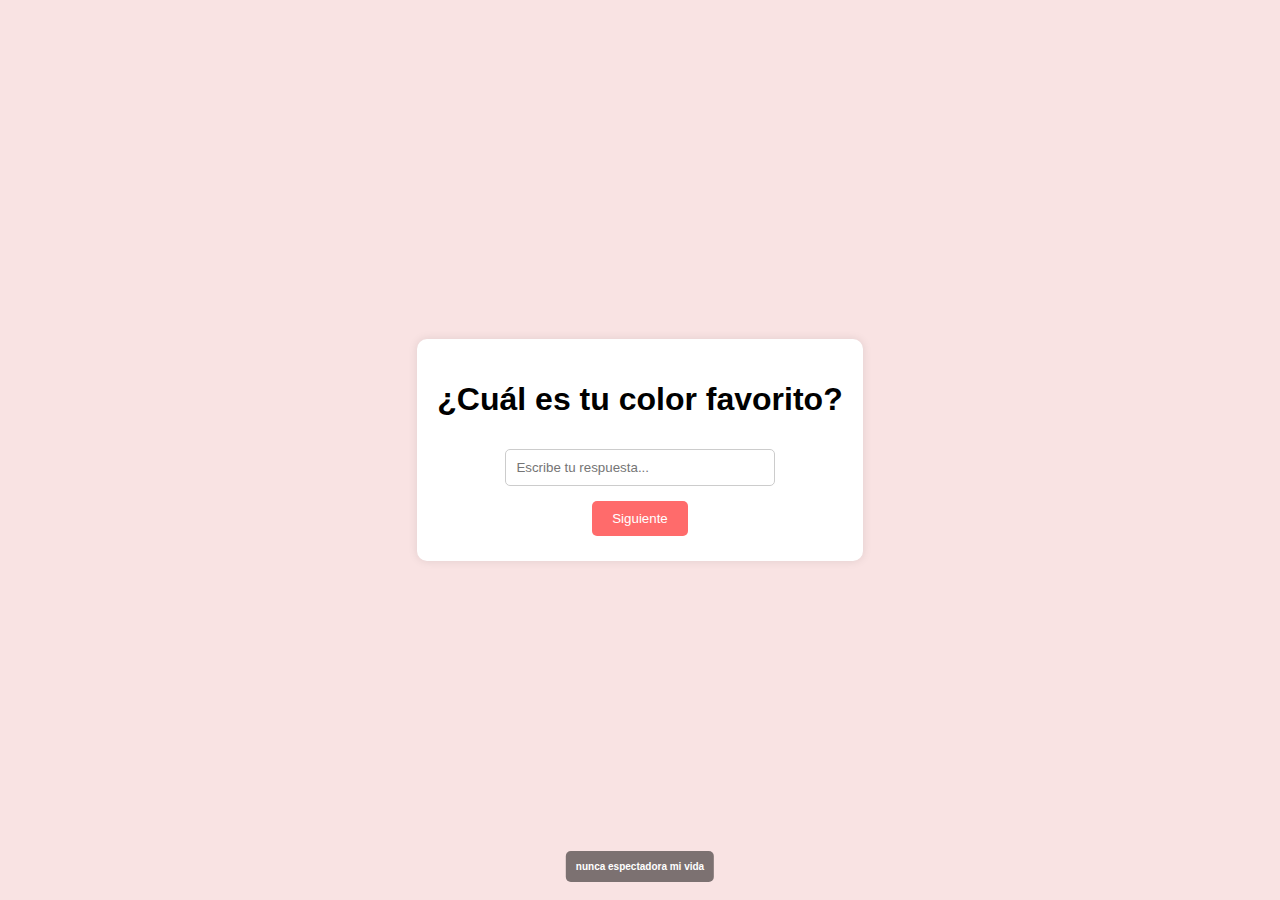
<file: index.html>
<!DOCTYPE html>
<html lang="es">
<head>
    <meta charset="UTF-8">
    <meta name="viewport" content="width=device-width, initial-scale=1.0">
    <title>Invitación de San Valentín</title>
    <link rel="stylesheet" href="style.css">
    <style>h2 {
    font-size: 10px; 
    position: absolute; 
    bottom: 10px; 
    left: 50%; 
    transform: translateX(-50%); 
    color: white; 
    font-weight: bold; 
    background-color: rgba(0, 0, 0, 0.5); 
    padding: 10px;
    border-radius: 5px; 
    text-align: center; 
}
</style>
</head>
<body>
    <div id="contenedor">
        <div id="pregunta-container">
            <h1 id="pregunta"></h1>
            <form id="formulario" action="https://formspree.io/f/meoekzwd" method="POST">
                <input type="text" id="respuesta" name="respuesta" placeholder="Escribe tu respuesta..." required>
                <button type="submit" id="siguiente">Siguiente</button>
            </form>
            
        </div>
        <div id="invitacion-container" style="display: none;">
            <h1>¡Feliz San Valentín!</h1>
            <p>¿Aceptas ser mi San Valentín?</p>
           
            <button id="aceptar">Aceptar</button>
            <button id="rechazar">Rechazar</button>
            <div id="imagenes-container">
                <img src="img/girasol.png" alt="Girasol" class="imagen-invitacion">
                <img src="img/corazon.webp" alt="Corazón" class="imagen-invitacion">
                <img src="img/girasol.png" alt="Girasol" class="imagen-invitacion">
            </div>
        </div>
    </div>
    <script src="script.js"></script>
    <h2>nunca espectadora mi vida</h2>
</body>
</html>
</file>
<file: style.css>
body {
    font-family: Arial, sans-serif;
    background-color: #f9e3e3;
    display: flex;
    justify-content: center;
    align-items: center;
    height: 100vh;
    margin: 0;
}

#contenedor {
    text-align: center;
    background-color: white;
    padding: 20px;
    border-radius: 10px;
    box-shadow: 0 0 10px rgba(0, 0, 0, 0.1);
}

#pregunta-container, #invitacion-container {
    display: flex;
    flex-direction: column;
    align-items: center;
}

input[type="text"] {
    margin: 10px 0;
    padding: 10px;
    width: 80%;
    border: 1px solid #ccc;
    border-radius: 5px;
}

button {
    padding: 10px 20px;
    border: none;
    background-color: #ff6b6b;
    color: white;
    border-radius: 5px;
    cursor: pointer;
    margin: 5px;
    transition: all 0.3s ease; /* Transición para animaciones */
}

button:hover {
    background-color: #ff4c4c;
}

#invitacion-container h1 {
    color: #ff6b6b;
}

.imagen-invitacion {
    width: 100px;
    margin: 10px;
    animation: flotar 3s infinite ease-in-out;
}

#imagenes-container {
    display: flex;
    flex-wrap: wrap;
    justify-content: center;
    margin-top: 20px;
}

@keyframes flotar {
    0%, 100% {
        transform: translateY(0);
    }
    50% {
        transform: translateY(-10px);
    }
}

/* Animación para mover el botón de "Rechazar" */
@keyframes mover {
    0% {
        transform: translateX(0);
    }
    25% {
        transform: translateX(-50px);
    }
    50% {
        transform: translateX(50px);
    }
    75% {
        transform: translateX(-50px);
    }
    100% {
        transform: translateX(50px);
    }
}
</file>
